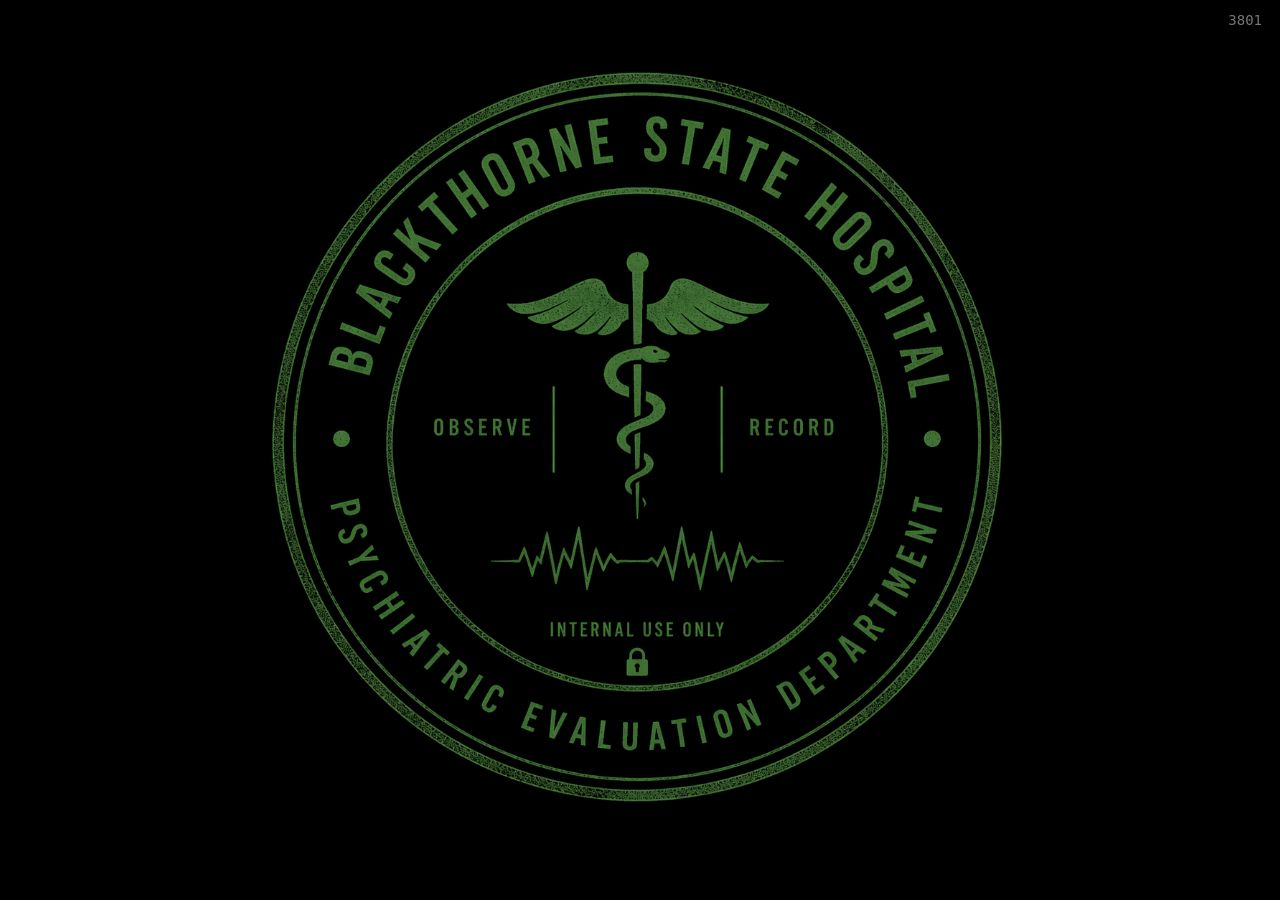
<file: index.html>
<!DOCTYPE html>
<html lang="en">
<head>
<meta charset="UTF-8">
<meta name="viewport" content="width=device-width, initial-scale=1.0">
<title>Blackthorne System</title>

<style>
*{
margin:0;
padding:0;
box-sizing:border-box;
}

html,body{
width:100%;
height:100%;
overflow:hidden;
background:black;
font-family:monospace;
color:#39ff14;
}

body{
  background-image:url('background1.png');
  background-repeat:no-repeat;
  background-position:center center;
  background-size:contain;
  background-color:black;
  background-attachment:fixed;
}

.screen{
display:none;
position:absolute;
inset:0;
width:100%;
height:100dvh;
overflow-y:auto;
padding:20px;
}

.active{
display:block;
}

.center{
position:absolute;
top:50%;
left:50%;
transform:translate(-50%,-50%);
text-align:center;
width:90%;
line-height:1.7;
font-size:clamp(18px,2vw,30px);
white-space:pre-line;
}

.leftText{
white-space:pre-wrap;
line-height:1.7;
font-size:clamp(14px,1.5vw,20px);
padding-top:60px;
padding-bottom:100px;
}

.topRight{
position:absolute;
top:12px;
right:18px;
color:#777;
font-size:14px;
}

.homeBtn{
position:absolute;
top:12px;
right:18px;
z-index:50;
}

.bottomButtons{
position:absolute;
bottom:30px;
left:50%;
transform:translateX(-50%);
display:flex;
flex-wrap:wrap;
gap:14px;
justify-content:center;
width:95%;
}

button{
background:black;
color:#39ff14;
border:1px solid #39ff14;
padding:14px 24px;
font-size:16px;
cursor:pointer;
font-family:monospace;
min-width:180px;
}

button:hover{
background:#39ff14;
color:black;
}

.grid{
display:grid;
grid-template-columns:1fr 1fr;
gap:20px;
max-width:900px;
margin:120px auto;
width:100%;
}

@media(max-width:700px){
.grid{
grid-template-columns:1fr;
}

button{
width:100%;
}
}

.fade{
animation:fadeOut 1.5s forwards;
}

@keyframes fadeOut{
from{opacity:1;}
to{opacity:0;}
}

.glitch{
animation:glitch .15s infinite;
}

@keyframes glitch{
0%{transform:translate(0px,0px);}
25%{transform:translate(2px,-1px);}
50%{transform:translate(-2px,1px);}
75%{transform:translate(1px,2px);}
100%{transform:translate(0px,0px);}
}

.flash{
animation:flash .2s;
}

@keyframes flash{
0%{opacity:1;}
100%{opacity:1;}
}

#passwordBox{
position:absolute;
top:50%;
left:50%;
transform:translate(-50%,-50%);
text-align:center;
}

input{
background:black;
color:#39ff14;
border:1px solid #39ff14;
padding:12px;
font-size:18px;
margin-bottom:15px;
width:250px;
font-family:monospace;
}

.casePlaceholder{
margin-top:120px;
line-height:2;
font-size:18px;
}

.audioPlayer{
position:fixed;
bottom:10px;
left:50%;
transform:translateX(-50%);
width:90%;
max-width:700px;
}
</style>
</head>
<body>

<audio id="player" style="display:none;"></audio>

<div id="home" class="screen active">
<div class="topRight">3801</div>
<div id="intro" class="center"></div>

<div id="mainButtons" class="bottomButtons" style="display:none;">
<button onclick="loadSession()">Session 37</button>
<button onclick="openPage('audioPage')">Audio Logs</button>
<button onclick="openPage('transcriptsPage')">Transcripts</button>
<button onclick="openPage('filesPage')">Case Files</button>
<button onclick="showPassword()">Restricted Access</button>
</div>
</div>

<div id="sessionPage" class="screen">
<button class="homeBtn" onclick="goHome()">Home</button>
<div id="sessionText" class="leftText"></div>
</div>

<div id="audioPage" class="screen">
<button class="homeBtn" onclick="goHome()">Home</button>

<div class="grid">
<div>
<button onclick="playAudio('Log_one.mp3')">Stevenson_Audio_01</button><br><br>
<button onclick="playAudio('Log_two.mp3')">Stevenson_Audio_02</button><br><br>
<button onclick="playAudio('SESSION_01_UPLOADED.m4a')">SESSION_01_UPLOADED</button><br><br>
<button onclick="playAudio('SESSION_12_UPLOADED.m4a')">SESSION_12_UPLOADED</button><br><br>
<button onclick="playAudio('SESSION_19_UPLOADED.m4a')">SESSION_19_UPLOADED</button>
</div>

<div>
<button onclick="playAudio('Log_three.mp3')">Stevenson_Audio_03</button><br><br>
<button onclick="playAudio('Log_four.mp3')">Stevenson_Audio_04</button><br><br>
<button onclick="playAudio('SESSION_37_CRITICAL_UPLOADED.m4a')">SESSION_37_CRITICAL_UPLOADED</button><br><br>
<button onclick="playAudio('SESSION_37_POST_UPLOADED.m4a')">SESSION_37_POST_UPLOADED</button><br><br>
<button onclick="playAudio('SESSION_LOCKED_UPLOADED.m4a')">SESSION_LOCKED_UPLOADED</button>
</div>
</div>
</div>

<div id="transcriptsPage" class="screen">
<button class="homeBtn" onclick="goHome()">Home</button>
<div id="transHeader" class="center" style="top:100px;"></div>

<div class="grid" style="margin-top:220px;">
<button onclick="openTranscript(1)">Stevenson_Log_01</button>
<button onclick="openTranscript(3)">Stevenson_Log_03</button>
<button onclick="openTranscript(2)">Stevenson_Log_02</button>
<button onclick="openTranscript(4)">Stevenson_Log_04</button>
</div>
</div>

<div id="transcriptViewer" class="screen">
<button class="homeBtn" onclick="openPage('transcriptsPage')">Transcripts</button>
<div id="transcriptText" class="leftText"></div>
</div>

<div id="filesPage" class="screen">
<button class="homeBtn" onclick="goHome()">Home</button>
<div class="casePlaceholder">
<h1>CASE FILE ARCHIVE</h1>
<br>
<p>Documents Coming Soon...</p>
<p>Psychological Reports Pending Upload...</p>
<p>Autopsy Records Pending...</p>
<p>Scene Documentation Pending...</p>
</div>
</div>

<div id="passwordPage" class="screen">
<div id="passwordBox">
<input type="password" id="passInput" placeholder="ENTER PASSWORD">
<br>
<button onclick="checkPassword()">Submit</button>
<button onclick="goHome()">Cancel</button>
</div>
</div>

<div id="restrictedPage" class="screen">
<button class="homeBtn" onclick="goHome()">Home</button>
<div id="restrictedText" class="leftText"></div>
</div>

<script>
const player = document.getElementById('player');

function openPage(id){
document.querySelectorAll('.screen').forEach(s=>s.classList.remove('active'));
document.getElementById(id).classList.add('active');
window.scrollTo(0,0);
}

function goHome(){
openPage('home');
}

function playAudio(file){
player.pause();
player.src=file;
player.load();
player.play().catch(()=>{});
}

function typeText(el,text,speed=20,callback){
el.innerHTML='';
let i=0;

function typing(){
if(i<text.length){
el.innerHTML += text.charAt(i);
i++;
setTimeout(typing,speed);
}else if(callback){
callback();
}
}

typing();
}

setTimeout(()=>{

typeText(
document.getElementById('intro'),
'BLACKTHORNE STATE HOSPITAL\n\nForensic Psychiatry Division\nCase File: Daniel Stevenson\n\nAccessing Session Records...',
20,
()=>{

setTimeout(()=>{
const intro=document.getElementById('intro');
intro.classList.add('fade');

setTimeout(()=>{
intro.classList.remove('fade');

typeText(
intro,
'Session Records Accessed.\nVerification Pending...',
20,
()=>{
document.getElementById('mainButtons').style.display='flex';
}
);

},1500);

},7000);

}
);

},3000);

function loadSession(){
openPage('sessionPage');

typeText(
document.getElementById('sessionText'),
`SESSION 37 Primary Case File

SUBJECT: Daniel Stevenson AGE: 34 STATUS: In Custody

EVALUATING PSYCHOLOGIST: Dr. Victor Elm FACILITY: Blackthorne State Hospital DIVISION: Forensic Psychiatry

CASE SUMMARY:

On March 14th, Detective Harper Smith along with two officers entered the home of Daniel Stevenson in order to charge him with the murders of his wife, Caroline Stevenson, and their two children, Bradley and Sarah Stevenson.

Upon arrival:

No bodies were recovered
Daniel Stevenson found in fetal postion beside bathtub
No signs of forced entry
No indication of external involvement
Subject was found on site.

No attempt to flee.

No visible distress.

INITIAL STATEMENT:

“I don’t remember.”

Statement repeated multiple times during intake.

OBSERVATION NOTES:

Subject remains cooperative during sessions
Displays minimal emotional response when discussing incident
Demonstrates intermittent disorientation
Reports auditory experiences involving victims
Subject insists:

“They’re still here.”

SESSION STATUS:

Session 37 ongoing.

Progress: Inconclusive

Recommendation: Continued evaluation required.`,
5
);
}

const transcripts={
1:`SESSION ID: 01 DATE: September 18 TIME: 3:10 PM

SUBJECT: Daniel Stevenson INTERVIEWER: Dr. Victor Elm

Dr. Elm: Daniel, do you understand why you're here?

Daniel: Yes.

Dr. Elm: Can you explain it in your own words?

Daniel: Something happened. There was an incident.

Dr. Elm: What kind of incident?

Daniel: I don’t… I don’t remember all of it clearly.

Dr. Elm: That’s okay. Start with what you do remember.

Daniel: There was a child.

[Pause — 6 seconds]

Dr. Elm: Go on.

Daniel: She wasn’t supposed to be there.

Dr. Elm: Where?

Daniel: [INAUDIBLE]

Dr. Elm: Daniel?

Daniel: It doesn’t matter.

Dr. Elm: Why not?

Daniel: Because that’s not what this is about.

[Pause — 4 seconds]

Dr. Elm: What is this about?

Daniel: I think something got confused.

Dr. Elm: Confused how?

Daniel: People saw something they didn’t understand.

Dr. Elm: Who saw?

Daniel: My family.

Dr. Elm: Your wife and children?

Daniel: Yes.

Dr. Elm: And what happened after that?

Daniel: I don’t remember clearly.

[NOTE: Subject maintains steady tone. No visible distress.]`,

2:`SESSION ID: 12 DATE: September 26 TIME: 11:42 AM

SUBJECT: Daniel Stevenson INTERVIEWER: Dr. Victor Elm

Dr. Elm: Last time you mentioned your family witnessing something. Do you remember more now?

Daniel: Pieces.

Dr. Elm: Let’s go through it slowly.

Daniel: They came in too early.

Dr. Elm: Into what?

Daniel: The room.

Dr. Elm: Which room?

Daniel: [INAUDIBLE]

Dr. Elm: You can say it.

Daniel: I’d rather not.

Dr. Elm: Why?

Daniel: Because it makes it sound worse than it was.

[Pause — 5 seconds]

Dr. Elm: What did they see?

Daniel: The girl.

Dr. Elm: Doing what?

Daniel: Nothing.

Dr. Elm: Daniel—

Daniel: She wasn’t doing anything.

[Pause — 3 seconds]

Dr. Elm: What was your family’s reaction?

Daniel: They were scared.

Dr. Elm: Of you?

Daniel: I don’t know.

Dr. Elm: You said before they “didn’t understand.” What didn’t they understand?

Daniel: That it wasn’t what it looked like.

Dr. Elm: And what did it look like?

Daniel: [REDACTED]

[Pause — 8 seconds]

Dr. Elm: What happened next?

Daniel: I told them to stop.

Dr. Elm: Stop what?

Daniel: Talking. Crying. Moving.

Dr. Elm: Why?

Daniel: Because it was getting loud.

[NOTE: Subject shows increased agitation when discussing auditory elements.]`,

3:`SESSION ID: 19 DATE: October 3 TIME: 2:18 PM

SUBJECT: Daniel Stevenson INTERVIEWER: Dr. Victor Elm

Dr. Elm: You said things were “getting loud.” Can you explain that?

Daniel: It wasn’t loud like yelling.

Dr. Elm: Then how?

Daniel: It was constant.

Dr. Elm: What was?

Daniel: The sound.

Dr. Elm: What sound?

Daniel: Crying.

[Pause — 4 seconds]

Dr. Elm: From who?

Daniel: All of them.

Dr. Elm: Your children?

Daniel: Yes.

Dr. Elm: And your wife?

Daniel: Yes.

Dr. Elm: What did you do?

Daniel: I tried to calm them down.

Dr. Elm: How?

Daniel: I told them everything was fine.

Dr. Elm: Was it?

Daniel: Yes.

[Pause — 6 seconds]

Dr. Elm: Daniel.

Daniel: It was supposed to be.

Dr. Elm: What happened after you tried to calm them?

Daniel: [INAUDIBLE]

Dr. Elm: Can you repeat that?

Daniel: I don’t want to.

Dr. Elm: Why not?

Daniel: Because you’ll hear it wrong.

Dr. Elm: Try anyway.

Daniel: [REDACTED]

[Pause — 10 seconds]

Dr. Elm: Did anyone try to leave?

Daniel: No.

Dr. Elm: Are you sure?

Daniel: Yes.

[NOTE: Audio irregularities reported during this segment. Not present during live session.]`,

4:`SESSION ID: 37 DATE: October 14 TIME: 8:42 PM

SUBJECT: Daniel Stevenson INTERVIEWER: Dr. Victor Elm

Dr. Elm: Daniel, we’re going to revisit the events one more time.

[Pause — 3 seconds]

Dr. Elm: Do you understand?

Daniel: Yes.

Dr. Elm: What happened that night?

[Pause — 9 seconds]

Daniel: They saw.

Dr. Elm: Who?

Daniel: All of them.

Dr. Elm: And then?

Daniel: They wouldn’t stop.

Dr. Elm: Stop what?

Daniel: Looking at me.

[Pause — 5 seconds]

Dr. Elm: What did you do?

Daniel: I fixed it.

Dr. Elm: How?

[Pause — 12 seconds]

Daniel: I made it quiet.

[Silence — 14 seconds]

Dr. Elm: Daniel… what does that mean?

Daniel: It means it stopped.

Dr. Elm: What stopped?

Daniel: Everything.

[Pause — 6 seconds]

Dr. Elm: Do you regret what happened?

Daniel: I don’t know.

Dr. Elm: Do you remember it clearly now?

Daniel: Yes.

Dr. Elm: And?

[Pause — 11 seconds]

Daniel: It doesn’t sound the same when I say it out loud.

Dr. Elm: What doesn’t?

Daniel: The truth.

[NOTE: Subject no longer disputes involvement. Emotional response minimal.]`
};

setTimeout(()=>{
typeText(
document.getElementById('transHeader'),
'TRANSCRIPT ARCHIVE\nCase File: Daniel Reeves\nStatus: Active Evaluation',
20
);
},1000);

function openTranscript(id){
openPage('transcriptViewer');
typeText(document.getElementById('transcriptText'),transcripts[id],5);
}

function showPassword(){
openPage('passwordPage');
}

function checkPassword(){
const pass=document.getElementById('passInput').value;

if(pass==='3801'){
runRestricted();
}else{
alert('ACCESS DENIED');
}
}

function runRestricted(){
openPage('restrictedPage');

const el=document.getElementById('restrictedText');

const boot=`Initializing secure environment...
Loading kernel modules...
Mounting /dev/sda1 → /secure
Checking permissions...
Permission override detected
Authenticating user...
ACCESS LEVEL: UNKNOWN
Attempting escalation...
Escalation successful
Bypassing audit logs...
Injecting session key...
Key accepted
Accessing internal directories...
cd /var/restricted/
ls -la
-rw-r--r-- session_log_12.dat
-rw-r--r-- session_log_19.dat
-rw-r--r-- session_log_37.dat
-rw-r--r-- session_log_38.dat
Opening file: session_log_37.dat
ERROR: file integrity compromised
Retrying...
Opening file: session_log_37.dat
WARNING: unauthorized trace detected
Continuing anyway...
Extracting data stream...
Decryption failed
Applying fallback method...
Partial reconstruction complete
>>> anomaly detected <<<
>>> anomaly detected <<<
>>> anomaly detected <<<
buffer overflow...
memory corruption detected
attempting recovery...
attempting recovery...
FAILED
Preparing display buffer...`;

const restricted=`CLEARANCE LEVEL: RESTRICTED

FILE: INTERNAL REVIEW SUBJECT: Daniel Stevenson AUTHORIZED PERSONNEL ONLY

INTERNAL NOTE:

The following material was not included in the official case file.

Reason: Inconsistencies in recorded sessions.

ANOMALY REPORT:

Multiple recordings contain audio not present during live sessions.

Review confirms:

Secondary voices detected
No additional individuals present in room
Audio artifacts consistent across multiple logs
Conclusion:

Source unknown.

SUPPLEMENTAL INTERVIEW EXCERPT:

Dr. Victor Elm: Why didn’t you stop?

Daniel Stevenson: They wouldn’t stop.

Dr. Victor Elm: What do you mean?

Daniel Stevenson: The crying.

Dr. Victor Elm: And what did you do?

[Pause — 12 seconds]

Daniel Stevenson: I made it quiet.

CASE NOTE:

No signs of forced entry.

No defensive wounds.

No evidence of struggle.

FINAL OBSERVATION:

Subject no longer denies involvement.

Subject no longer asks what happened.

Subject only asks:

“Can you still hear them?”`;

el.innerHTML='';

let lines=boot.split('\n');
let i=0;

function nextLine(){
if(i<lines.length){
el.innerHTML += lines[i] + '\n';
i++;
setTimeout(nextLine,40);
}else{
setTimeout(()=>{
el.innerHTML='Access Granted';

setTimeout(()=>{

typeText(el,restricted,5,()=>{

setTimeout(()=>{


setTimeout(()=>{
el.innerHTML=`[Audio_File_Detected]

[Session_38_Audio]

<button onclick="playAudio('Restricted.mp3')">Play Audio</button>`;
},1800);

},30000);

});

},3000);

},5000);
}
}

nextLine();
}
</script>
</body>
</html>
</file>
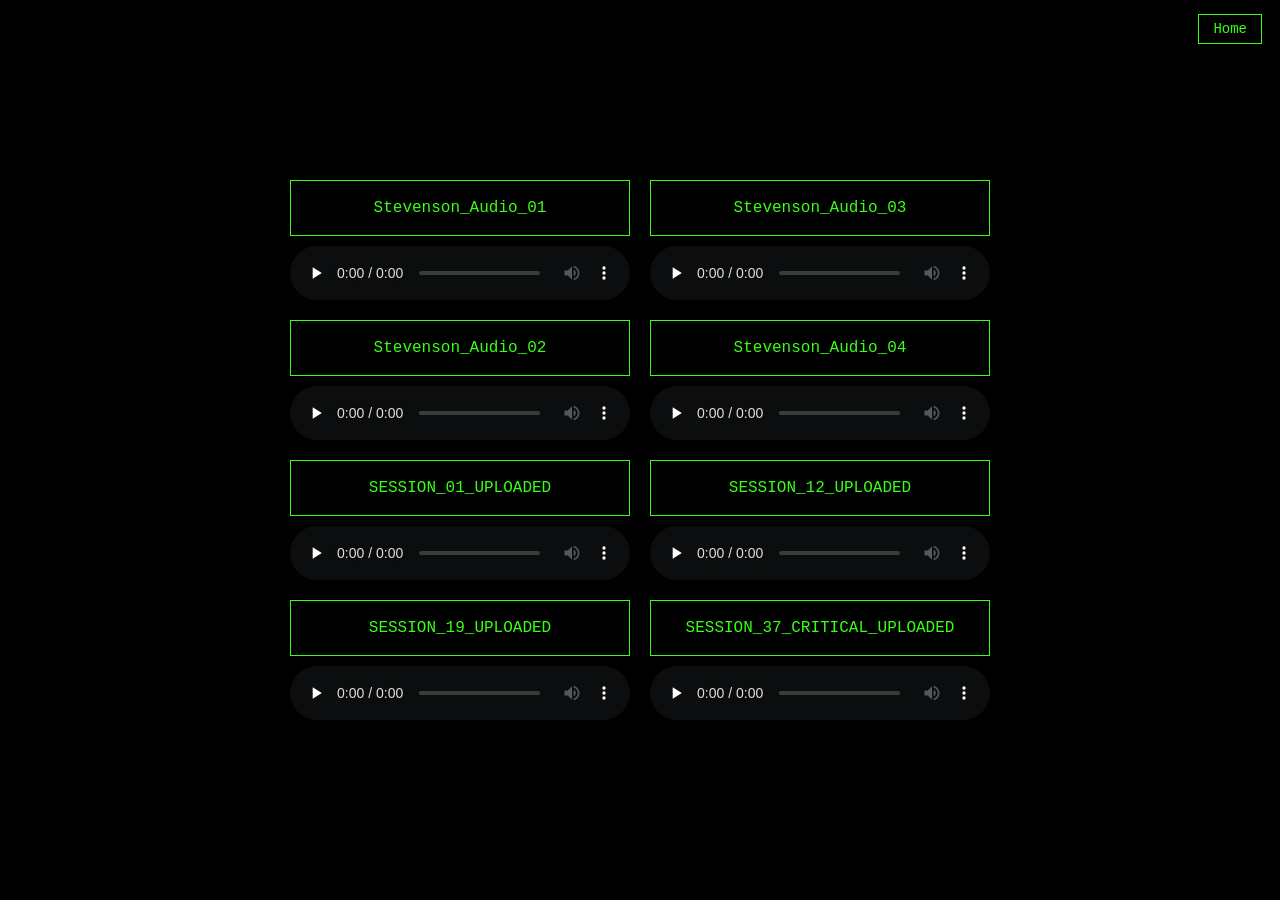
<file: audiologs.html>
<!DOCTYPE html>
<html lang="en">
<head>
  <meta charset="UTF-8">
  <title>Audio Logs</title>
  <link rel="stylesheet" href="styles.css">
</head>
<body>
  <a class="home-btn" href="index.html">Home</a>

  <div class="grid-buttons">
    <div class="audio-stack">
      <button class="btn" onclick="playOnly('a1')">Stevenson_Audio_01</button>
      <audio id="a1" src="assets/Log%201.wav" preload="none" controls></audio>
    </div>
    <div class="audio-stack">
      <button class="btn" onclick="playOnly('a3')">Stevenson_Audio_03</button>
      <audio id="a3" src="assets/Log3.wav" preload="none" controls></audio>
    </div>
    <div class="audio-stack">
      <button class="btn" onclick="playOnly('a2')">Stevenson_Audio_02</button>
      <audio id="a2" src="assets/Log%202.wav" preload="none" controls></audio>
    </div>
    <div class="audio-stack">
      <button class="btn" onclick="playOnly('a4')">Stevenson_Audio_04</button>
      <audio id="a4" src="assets/Log_4.mp3" preload="none" controls></audio>
    </div>

    <div class="audio-stack">
      <button class="btn" onclick="playOnly('s01')">SESSION_01_UPLOADED</button>
      <audio id="s01" src="assets/SESSION_01_UPLOADED.m4a" preload="none" controls></audio>
    </div>
    <div class="audio-stack">
      <button class="btn" onclick="playOnly('s12')">SESSION_12_UPLOADED</button>
      <audio id="s12" src="assets/SESSION_12_UPLOADED.m4a" preload="none" controls></audio>
    </div>
    <div class="audio-stack">
      <button class="btn" onclick="playOnly('s19')">SESSION_19_UPLOADED</button>
      <audio id="s19" src="assets/SESSION_19_UPLOADED.m4a" preload="none" controls></audio>
    </div>
    <div class="audio-stack">
      <button class="btn" onclick="playOnly('s37c')">SESSION_37_CRITICAL_UPLOADED</button>
      <audio id="s37c" src="assets/SESSION_37_CRITICAL_UPLOADED.m4a" preload="none" controls></audio>
    </div>
  </div>

  <script>
    function playOnly(id) {
      document.querySelectorAll('audio').forEach(a => {
        if (a.id !== id) { a.pause(); a.currentTime = 0; }
      });
      const el = document.getElementById(id);
      el.play();
    }
  </script>
</body>
</html>
</file>
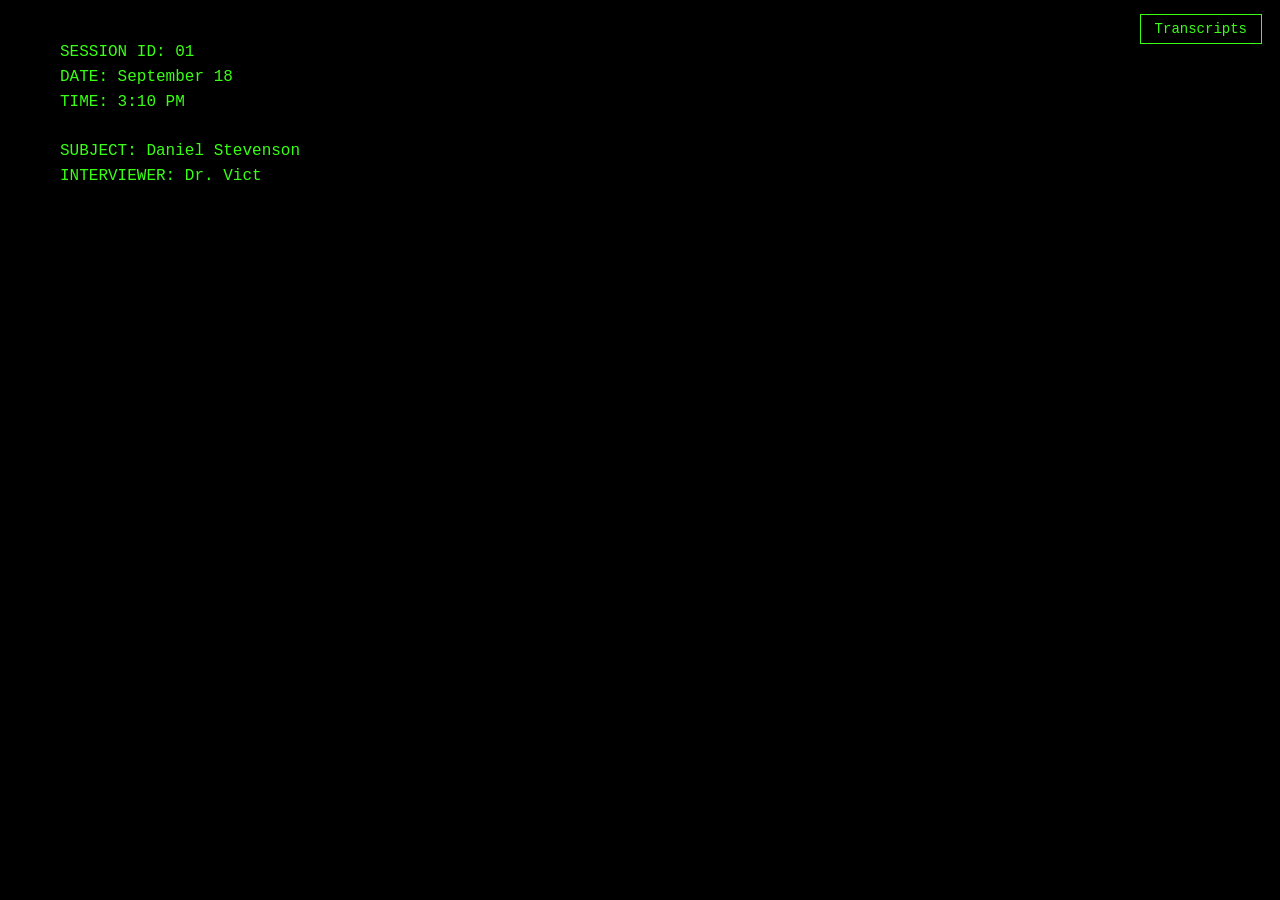
<file: log01.html>
<!DOCTYPE html>
<html lang="en">
<head>
  <meta charset="UTF-8">
  <title>Stevenson Log 01</title>
  <link rel="stylesheet" href="styles.css">
</head>
<body>
  <a class="home-btn" href="transcripts.html">Transcripts</a>
  <div id="text" class="left-text"></div>

  <script src="typer.js"></script>
  <script>
    const body = `SESSION ID: 01
DATE: September 18
TIME: 3:10 PM

SUBJECT: Daniel Stevenson
INTERVIEWER: Dr. Victor Elm


Dr. Elm: Daniel, do you understand why you're here?

Daniel: Yes.

Dr. Elm: Can you explain it in your own words?

Daniel: Something happened. There was an incident.

Dr. Elm: What kind of incident?

Daniel: I don’t… I don’t remember all of it clearly.

Dr. Elm: That’s okay. Start with what you do remember.

Daniel: There was a child.

[Pause — 6 seconds]

Dr. Elm: Go on.

Daniel: She wasn’t supposed to be there.

Dr. Elm: Where?

Daniel: [INAUDIBLE]

Dr. Elm: Daniel?

Daniel: It doesn’t matter.

Dr. Elm: Why not?

Daniel: Because that’s not what this is about.

[Pause — 4 seconds]

Dr. Elm: What is this about?

Daniel: I think something got confused.

Dr. Elm: Confused how?

Daniel: People saw something they didn’t understand.

Dr. Elm: Who saw?

Daniel: My family.

Dr. Elm: Your wife and children?

Daniel: Yes.

Dr. Elm: And what happened after that?

Daniel: I don’t remember clearly.

[NOTE: Subject maintains steady tone. No visible distress.]`;
    typeText(document.getElementById('text'), body, 10);
  </script>
</body>
</html>
</file>
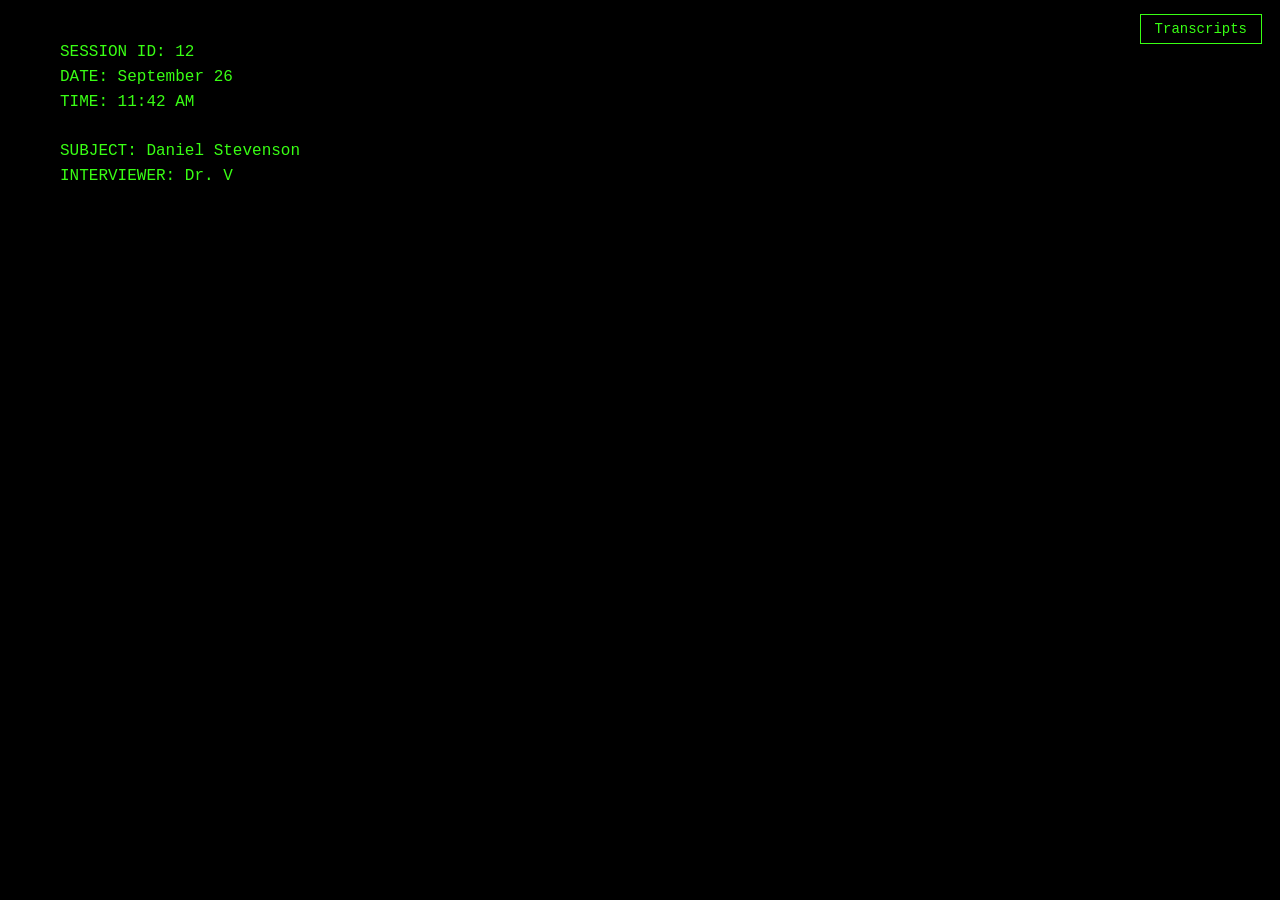
<file: log02.html>
<!DOCTYPE html>
<html lang="en">
<head>
  <meta charset="UTF-8">
  <title>Stevenson Log 02</title>
  <link rel="stylesheet" href="styles.css">
</head>
<body>
  <a class="home-btn" href="transcripts.html">Transcripts</a>
  <div id="text" class="left-text"></div>

  <script src="typer.js"></script>
  <script>
    const body = `SESSION ID: 12
DATE: September 26
TIME: 11:42 AM

SUBJECT: Daniel Stevenson
INTERVIEWER: Dr. Victor Elm


Dr. Elm: Last time you mentioned your family witnessing something. Do you remember more now?

Daniel: Pieces.

Dr. Elm: Let’s go through it slowly.

Daniel: They came in too early.

Dr. Elm: Into what?

Daniel: The room.

Dr. Elm: Which room?

Daniel: [INAUDIBLE]

Dr. Elm: You can say it.

Daniel: I’d rather not.

Dr. Elm: Why?

Daniel: Because it makes it sound worse than it was.

[Pause — 5 seconds]

Dr. Elm: What did they see?

Daniel: The girl.

Dr. Elm: Doing what?

Daniel: Nothing.

Dr. Elm: Daniel—

Daniel: She wasn’t doing anything.

[Pause — 3 seconds]

Dr. Elm: What was your family’s reaction?

Daniel: They were scared.

Dr. Elm: Of you?

Daniel: I don’t know.

Dr. Elm: You said before they “didn’t understand.” What didn’t they understand?

Daniel: That it wasn’t what it looked like.

Dr. Elm: And what did it look like?

Daniel: [REDACTED]

[Pause — 8 seconds]

Dr. Elm: What happened next?

Daniel: I told them to stop.

Dr. Elm: Stop what?

Daniel: Talking. Crying. Moving.

Dr. Elm: Why?

Daniel: Because it was getting loud.

[NOTE: Subject shows increased agitation when discussing auditory elements.]`;
    typeText(document.getElementById('text'), body, 10);
  </script>
</body>
</html>
</file>
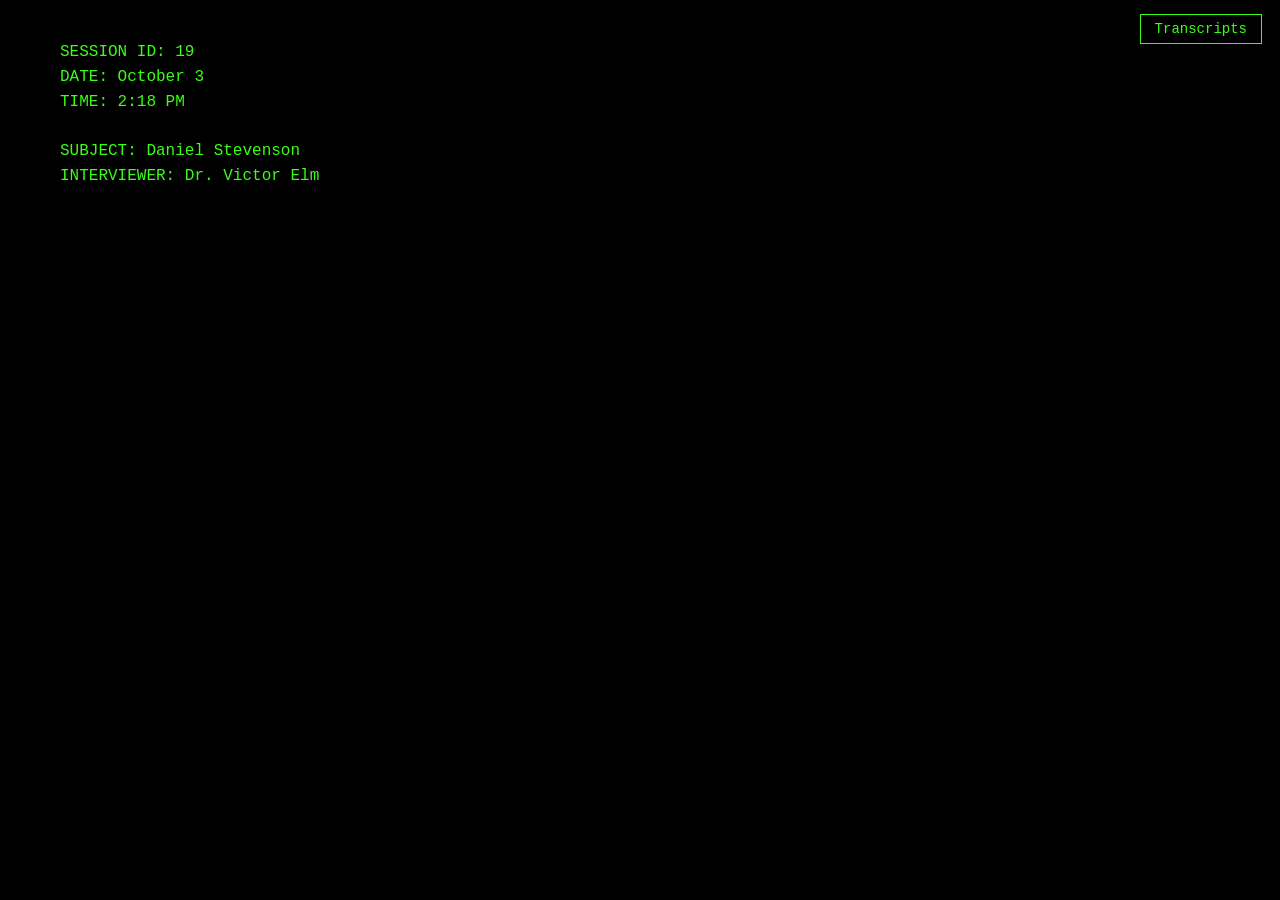
<file: log03.html>
<!DOCTYPE html>
<html lang="en">
<head>
  <meta charset="UTF-8">
  <title>Stevenson Log 03</title>
  <link rel="stylesheet" href="styles.css">
</head>
<body>
  <a class="home-btn" href="transcripts.html">Transcripts</a>
  <div id="text" class="left-text"></div>

  <script src="typer.js"></script>
  <script>
    const body = `SESSION ID: 19
DATE: October 3
TIME: 2:18 PM

SUBJECT: Daniel Stevenson
INTERVIEWER: Dr. Victor Elm


Dr. Elm: You said things were “getting loud.” Can you explain that?

Daniel: It wasn’t loud like yelling.

Dr. Elm: Then how?

Daniel: It was constant.

Dr. Elm: What was?

Daniel: The sound.

Dr. Elm: What sound?

Daniel: Crying.

[Pause — 4 seconds]

Dr. Elm: From who?

Daniel: All of them.

Dr. Elm: Your children?

Daniel: Yes.

Dr. Elm: And your wife?

Daniel: Yes.

Dr. Elm: What did you do?

Daniel: I tried to calm them down.

Dr. Elm: How?

Daniel: I told them everything was fine.

Dr. Elm: Was it?

Daniel: Yes.

[Pause — 6 seconds]

Dr. Elm: Daniel.

Daniel: It was supposed to be.

Dr. Elm: What happened after you tried to calm them?

Daniel: [INAUDIBLE]

Dr. Elm: Can you repeat that?

Daniel: I don’t want to.

Dr. Elm: Why not?

Daniel: Because you’ll hear it wrong.

Dr. Elm: Try anyway.

Daniel: [REDACTED]

[Pause — 10 seconds]

Dr. Elm: Did anyone try to leave?

Daniel: No.

Dr. Elm: Are you sure?

Daniel: Yes.

[NOTE: Audio irregularities reported during this segment. Not present during live session.]`;
    typeText(document.getElementById('text'), body, 10);
  </script>
</body>
</html>
</file>
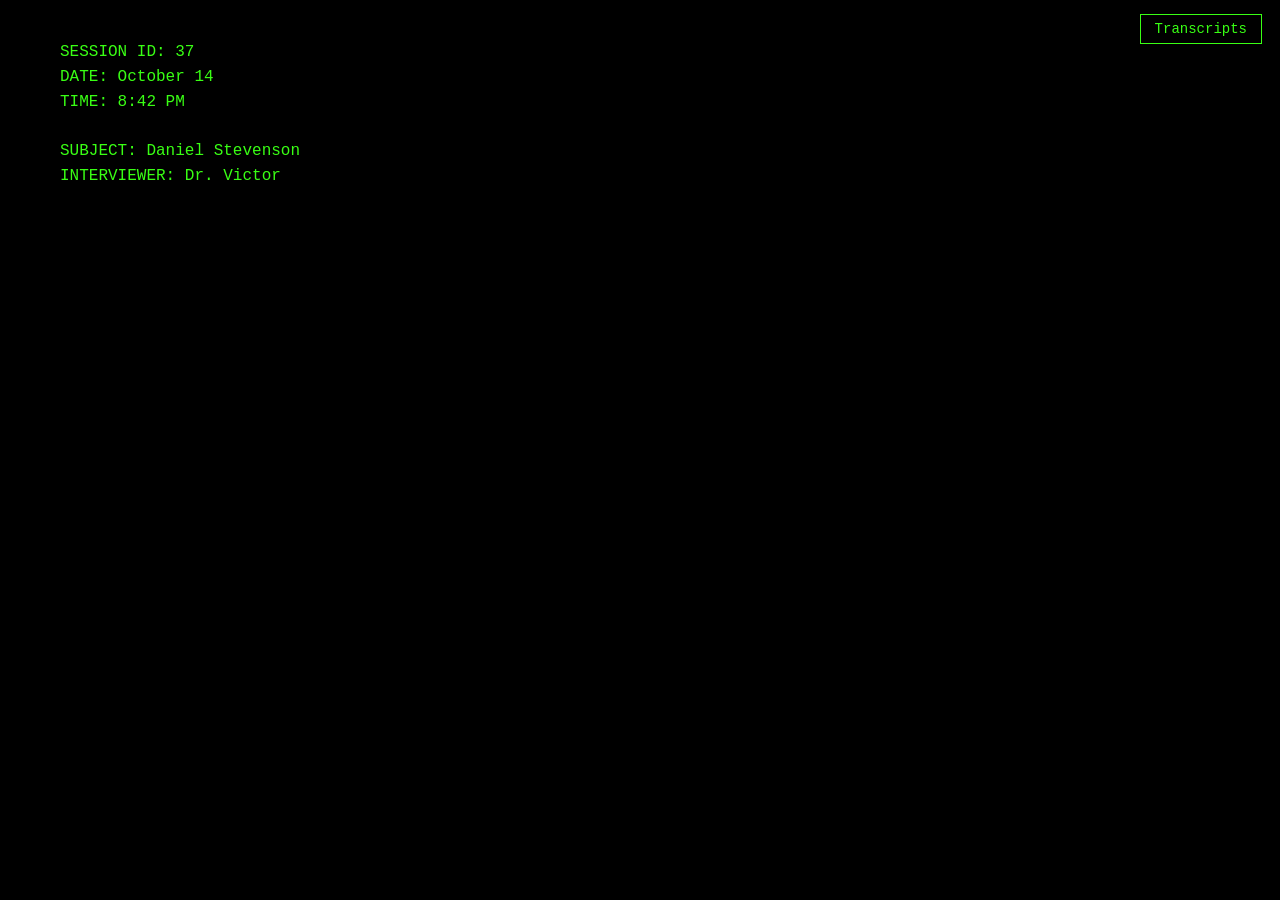
<file: log04.html>
<!DOCTYPE html>
<html lang="en">
<head>
  <meta charset="UTF-8">
  <title>Stevenson Log 04</title>
  <link rel="stylesheet" href="styles.css">
</head>
<body>
  <a class="home-btn" href="transcripts.html">Transcripts</a>
  <div id="text" class="left-text"></div>

  <script src="typer.js"></script>
  <script>
    const body = `SESSION ID: 37
DATE: October 14
TIME: 8:42 PM

SUBJECT: Daniel Stevenson
INTERVIEWER: Dr. Victor Elm


Dr. Elm: Daniel, we’re going to revisit the events one more time.

[Pause — 3 seconds]

Dr. Elm: Do you understand?

Daniel: Yes.

Dr. Elm: What happened that night?

[Pause — 9 seconds]

Daniel: They saw.

Dr. Elm: Who?

Daniel: All of them.

Dr. Elm: And then?

Daniel: They wouldn’t stop.

Dr. Elm: Stop what?

Daniel: Looking at me.

[Pause — 5 seconds]

Dr. Elm: What did you do?

Daniel: I fixed it.

Dr. Elm: How?

[Pause — 12 seconds]

Daniel: I made it quiet.

[Silence — 14 seconds]

Dr. Elm: Daniel… what does that mean?

Daniel: It means it stopped.

Dr. Elm: What stopped?

Daniel: Everything.

[Pause — 6 seconds]

Dr. Elm: Do you regret what happened?

Daniel: I don’t know.

Dr. Elm: Do you remember it clearly now?

Daniel: Yes.

Dr. Elm: And?

[Pause — 11 seconds]

Daniel: It doesn’t sound the same when I say it out loud.

Dr. Elm: What doesn’t?

Daniel: The truth.

[NOTE: Subject no longer disputes involvement. Emotional response minimal.]`;
    typeText(document.getElementById('text'), body, 10);
  </script>
</body>
</html>
</file>
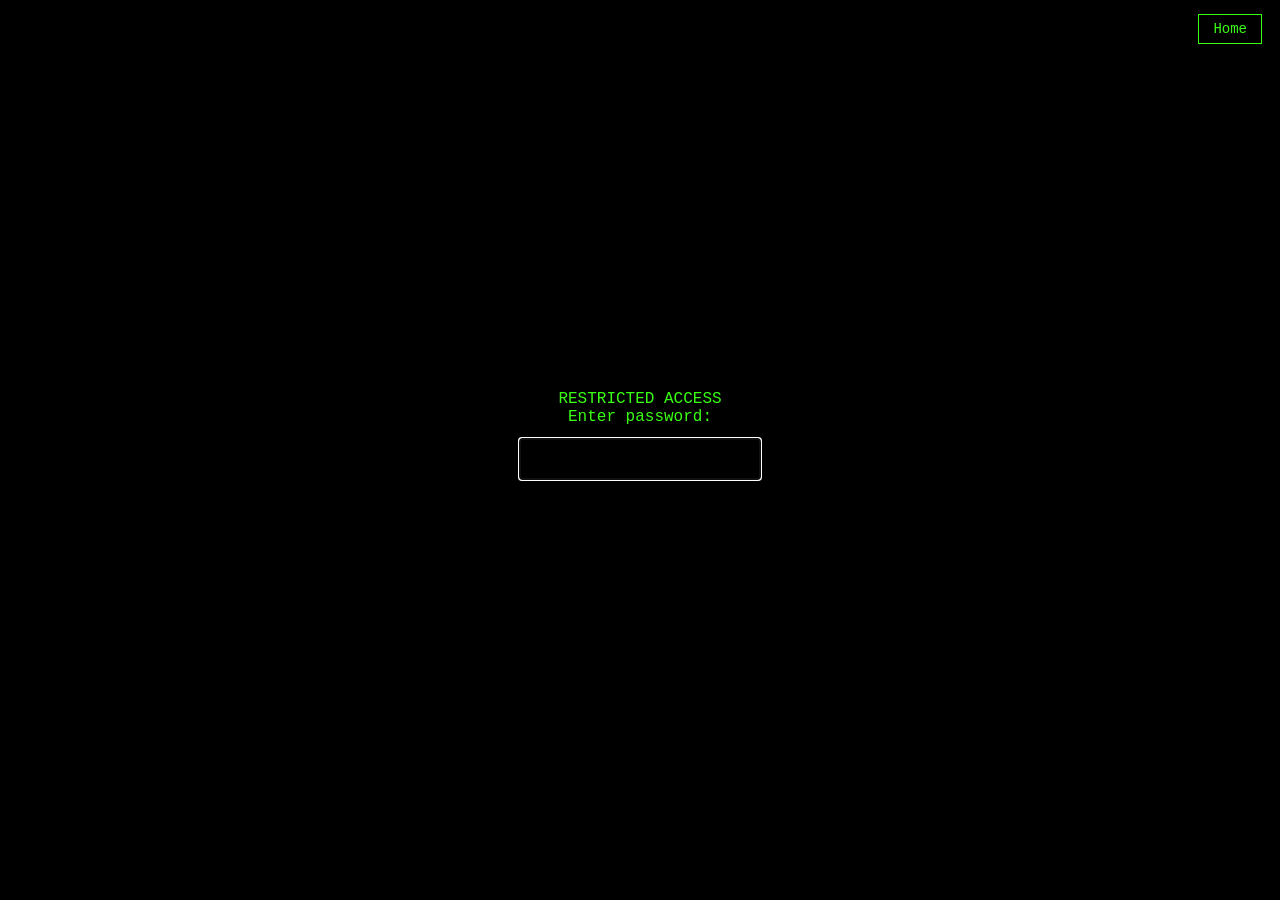
<file: restricted.html>
<!DOCTYPE html>
<html lang="en">
<head>
  <meta charset="UTF-8">
  <title>Restricted Access</title>
  <link rel="stylesheet" href="styles.css">
</head>
<body>
  <a class="home-btn" href="index.html">Home</a>

  <div id="passwordStage" class="password-box">
    <div>RESTRICTED ACCESS</div>
    <div>Enter password:</div>
    <input id="pw" type="password" autocomplete="off" autofocus>
    <div class="err" id="err"></div>
  </div>

  <div id="terminal" class="left-text" style="display:none;"></div>
  <div id="granted" class="center-text" style="display:none;"></div>
  <div id="report" class="left-text" style="display:none;"></div>
  <div id="audioStage" class="center-text" style="display:none;">
    <div id="audioText" style="white-space:pre-wrap;"></div>
    <div style="margin-top:30px;">
      <audio id="restrictedAudio" src="assets/Restricted.mp3" controls preload="none"></audio>
    </div>
  </div>

  <script src="typer.js"></script>
  <script>
    const pw = document.getElementById('pw');
    const err = document.getElementById('err');
    const passwordStage = document.getElementById('passwordStage');

    pw.addEventListener('keydown', (e) => {
      if (e.key === 'Enter') tryUnlock();
    });

    function tryUnlock() {
      if (pw.value === '3801') {
        passwordStage.style.display = 'none';
        startSequence();
      } else {
        err.textContent = 'ACCESS DENIED';
        pw.value = '';
      }
    }

    const terminalLines = [
      "Initializing secure environment...",
      "Loading kernel modules...",
      "Mounting /dev/sda1 → /secure",
      "Checking permissions...",
      "Permission override detected",
      "Authenticating user...",
      "ACCESS LEVEL: UNKNOWN",
      "Attempting escalation...",
      "Escalation successful",
      "Bypassing audit logs...",
      "Injecting session key...",
      "Key accepted",
      "Accessing internal directories...",
      "cd /var/restricted/",
      "ls -la",
      "-rw-r--r--  session_log_12.dat",
      "-rw-r--r--  session_log_19.dat",
      "-rw-r--r--  session_log_37.dat",
      "-rw-r--r--  session_log_38.dat",
      "Opening file: session_log_37.dat",
      "ERROR: file integrity compromised",
      "Retrying...",
      "Opening file: session_log_37.dat",
      "WARNING: unauthorized trace detected",
      "Continuing anyway...",
      "Extracting data stream...",
      "Decryption failed",
      "Applying fallback method...",
      "Partial reconstruction complete",
      ">>> anomaly detected <<<",
      ">>> anomaly detected <<<",
      ">>> anomaly detected <<<",
      "buffer overflow...",
      "memory corruption detected",
      "attempting recovery...",
      "attempting recovery...",
      "FAILED",
      "Preparing display buffer..."
    ];

    const reportText = `CLEARANCE LEVEL: RESTRICTED


FILE: INTERNAL REVIEW
SUBJECT: Daniel Stevenson
AUTHORIZED PERSONNEL ONLY


INTERNAL NOTE:

The following material was not included in the official case file.

Reason:
Inconsistencies in recorded sessions.


ANOMALY REPORT:

Multiple recordings contain audio not present during live sessions.

Review confirms:

- Secondary voices detected
- No additional individuals present in room
- Audio artifacts consistent across multiple logs

Conclusion:

Source unknown.


SUPPLEMENTAL INTERVIEW EXCERPT:

Dr. Victor Elm: Why didn’t you stop?

Daniel Stevenson: They wouldn’t stop.

Dr. Victor Elm: What do you mean?

Daniel Stevenson: The crying.

Dr. Victor Elm: And what did you do?

[Pause — 12 seconds]

Daniel Stevenson: I made it quiet.


CASE NOTE:

No signs of forced entry.

No defensive wounds.

No evidence of struggle.


FINAL OBSERVATION:

Subject no longer denies involvement.

Subject no longer asks what happened.

Subject only asks:

“Can you still hear them?”`;

    function startSequence() {
      const terminal = document.getElementById('terminal');
      const granted = document.getElementById('granted');
      const report = document.getElementById('report');
      const audioStage = document.getElementById('audioStage');
      const audioText = document.getElementById('audioText');

      terminal.style.display = 'block';
      typeLines(terminal, terminalLines, 8, 120, () => {
        // hold 5 seconds, then disappear
        setTimeout(() => {
          terminal.style.display = 'none';
          terminal.textContent = '';
          // Access Granted appears for 3 seconds
          granted.style.display = 'block';
          granted.textContent = 'Access Granted';
          setTimeout(() => {
            granted.style.display = 'none';
            granted.textContent = '';
            // Type the report on left side
            report.style.display = 'block';
            typeText(report, reportText, 10, () => {
              // stay 30 seconds, flash 4 times, disappear
              setTimeout(() => {
                report.classList.add('flash-out');
                setTimeout(() => {
                  report.style.display = 'none';
                  report.textContent = '';
                  // Show audio detected text + audio
                  audioStage.style.display = 'block';
                  typeText(audioText, '[Audio_File_Detected]\n\n[Session_38_Audio]', 30);
                }, 2000);
              }, 30000);
            });
          }, 3000);
        }, 5000);
      });
    }
  </script>
</body>
</html>
</file>
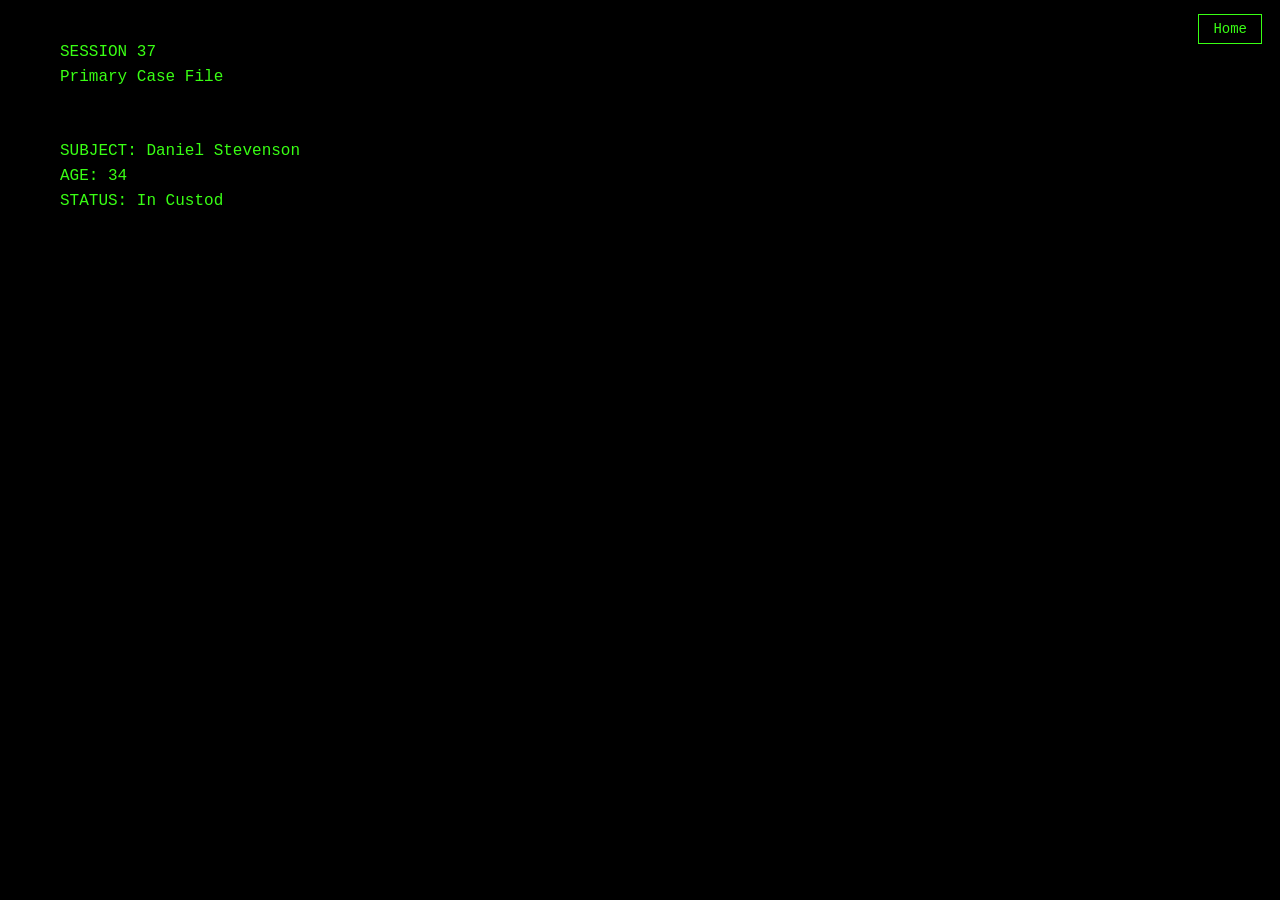
<file: session37.html>
<!DOCTYPE html>
<html lang="en">
<head>
  <meta charset="UTF-8">
  <title>Session 37 - Primary Case File</title>
  <link rel="stylesheet" href="styles.css">
</head>
<body>
  <a class="home-btn" href="index.html">Home</a>
  <div id="text" class="left-text"></div>

  <script src="typer.js"></script>
  <script>
    const body = `SESSION 37
Primary Case File


SUBJECT: Daniel Stevenson
AGE: 34
STATUS: In Custody

EVALUATING PSYCHOLOGIST: Dr. Victor Elm
FACILITY: Blackthorne State Hospital
DIVISION: Forensic Psychiatry


CASE SUMMARY:

On March 14th, Detective Harper Smith along with two officers entered the home of Daniel Stevenson in order to charge him with the murders of his wife, Caroline Stevenson, and their two children, Bradley and Sarah Stevenson.

Upon arrival:

- No bodies were recovered
- Daniel Stevenson found in fetal postion beside bathtub
- No signs of forced entry
- No indication of external involvement

Subject was found on site.

No attempt to flee.

No visible distress.


INITIAL STATEMENT:

“I don’t remember.”

Statement repeated multiple times during intake.


OBSERVATION NOTES:

- Subject remains cooperative during sessions
- Displays minimal emotional response when discussing incident
- Demonstrates intermittent disorientation
- Reports auditory experiences involving victims

Subject insists:

“They’re still here.”


SESSION STATUS:

Session 37 ongoing.

Progress: Inconclusive

Recommendation:
Continued evaluation required.`;

    typeText(document.getElementById('text'), body, 12);
  </script>
</body>
</html>
</file>
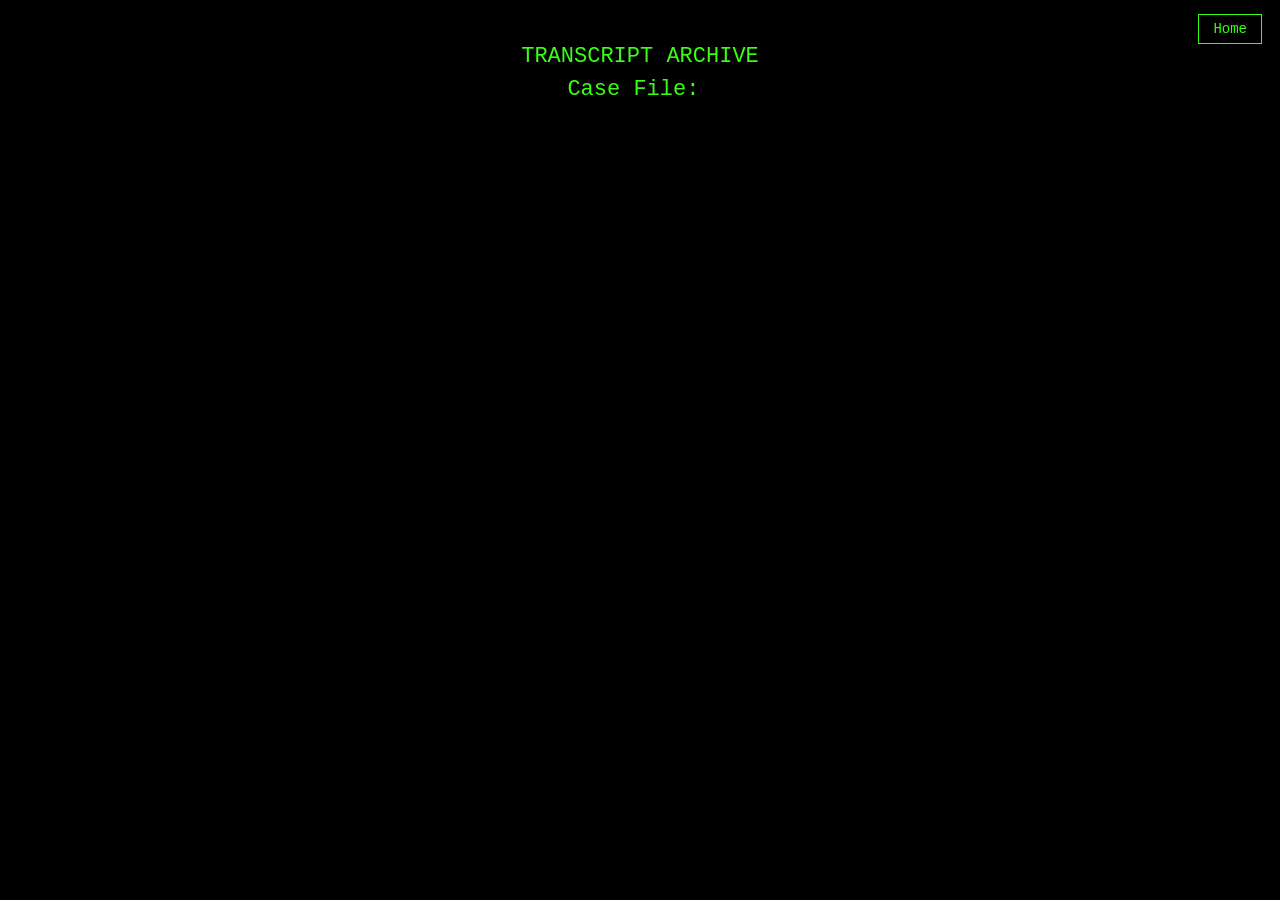
<file: transcripts.html>
<!DOCTYPE html>
<html lang="en">
<head>
  <meta charset="UTF-8">
  <title>Transcript Archive</title>
  <link rel="stylesheet" href="styles.css">
</head>
<body>
  <a class="home-btn" href="index.html">Home</a>
  <div id="topText"></div>
  <div id="buttons" class="below-buttons" style="opacity:0; transition:opacity 1s ease;">
    <a class="btn" href="log01.html">Stevenson_Log_01</a>
    <a class="btn" href="log03.html">Stevenson_Log_03</a>
    <a class="btn" href="log02.html">Stevenson_Log_02</a>
    <a class="btn" href="log04.html">Stevenson_Log_04</a>
  </div>

  <script src="typer.js"></script>
  <script>
    const text = "TRANSCRIPT ARCHIVE\nCase File: Daniel Reeves\nStatus: Active Evaluation";
    typeText(document.getElementById('topText'), text, 35, () => {
      document.getElementById('buttons').style.opacity = '1';
    });
  </script>
</body>
</html>
</file>
<file: styles.css>
html, body {
  background: #000;
  color: #39ff14;
  font-family: 'Courier New', Courier, monospace;
  margin: 0;
  padding: 0;
  min-height: 100vh;
  overflow-x: hidden;
}

body {
  position: relative;
}

.code {
  position: absolute;
  top: 12px;
  right: 18px;
  color: #2a2a2a;
  font-size: 14px;
  letter-spacing: 2px;
  user-select: none;
  font-family: 'Courier New', Courier, monospace;
}

.home-btn {
  position: fixed;
  top: 14px;
  right: 18px;
  background: transparent;
  color: #39ff14;
  border: 1px solid #39ff14;
  padding: 6px 14px;
  font-family: 'Courier New', Courier, monospace;
  font-size: 14px;
  cursor: pointer;
  text-decoration: none;
  z-index: 10;
}

.home-btn:hover {
  background: rgba(57, 255, 20, 0.15);
}

.bg-image {
  position: fixed;
  top: 0;
  left: 0;
  width: 100vw;
  height: 100vh;
  object-fit: contain;
  z-index: 5;
  transition: opacity 1s ease;
}

.bg-image.hidden {
  opacity: 0;
  pointer-events: none;
}

#topText {
  position: absolute;
  top: 40px;
  left: 50%;
  transform: translateX(-50%);
  text-align: center;
  white-space: pre-wrap;
  font-size: 22px;
  line-height: 1.5;
  z-index: 6;
  max-width: 90vw;
}

#topText.hidden {
  display: none;
}

.left-text {
  padding: 40px 60px;
  white-space: pre-wrap;
  font-size: 16px;
  line-height: 1.55;
  max-width: 900px;
}

.center-text {
  text-align: center;
  white-space: pre-wrap;
  font-size: 22px;
  line-height: 1.5;
  padding-top: 40px;
}

.cursor::after {
  content: '_';
  animation: blink 1s step-end infinite;
}

@keyframes blink {
  50% { opacity: 0; }
}

.button-row {
  position: fixed;
  bottom: 40px;
  left: 0;
  right: 0;
  display: flex;
  justify-content: space-around;
  gap: 10px;
  padding: 0 20px;
  opacity: 0;
  transition: opacity 1s ease;
}

.button-row.visible {
  opacity: 1;
}

.btn {
  background: transparent;
  color: #39ff14;
  border: 1px solid #39ff14;
  padding: 14px 18px;
  font-family: 'Courier New', Courier, monospace;
  font-size: 16px;
  cursor: pointer;
  text-decoration: none;
  text-align: center;
  min-width: 160px;
  display: inline-block;
}

.btn:hover {
  background: rgba(57, 255, 20, 0.15);
}

.grid-buttons {
  position: absolute;
  top: 50%;
  left: 50%;
  transform: translate(-50%, -50%);
  display: grid;
  grid-template-columns: repeat(2, 1fr);
  gap: 20px;
  width: min(700px, 90vw);
}

.grid-buttons .btn {
  width: 100%;
  min-width: 0;
  padding: 18px 12px;
}

.audio-stack {
  display: flex;
  flex-direction: column;
  gap: 10px;
  align-items: stretch;
}

audio {
  width: 100%;
  filter: invert(1) hue-rotate(180deg);
}

.below-buttons {
  position: absolute;
  top: 60%;
  left: 50%;
  transform: translateX(-50%);
  display: grid;
  grid-template-columns: repeat(2, 1fr);
  gap: 20px;
  width: min(700px, 90vw);
}

.flash-out {
  animation: flash4 2s steps(1) forwards;
}

@keyframes flash4 {
  0%, 100% { opacity: 1; }
  12%, 37%, 62%, 87% { opacity: 0; }
  25%, 50%, 75% { opacity: 1; }
}

.password-box {
  position: absolute;
  top: 50%;
  left: 50%;
  transform: translate(-50%, -50%);
  text-align: center;
}

.password-box input {
  background: #000;
  color: #39ff14;
  border: 1px solid #39ff14;
  padding: 10px;
  font-family: 'Courier New', Courier, monospace;
  font-size: 18px;
  text-align: center;
  margin-top: 12px;
  width: 220px;
}

.password-box .err {
  color: #c00;
  margin-top: 12px;
  min-height: 18px;
}
</file>
